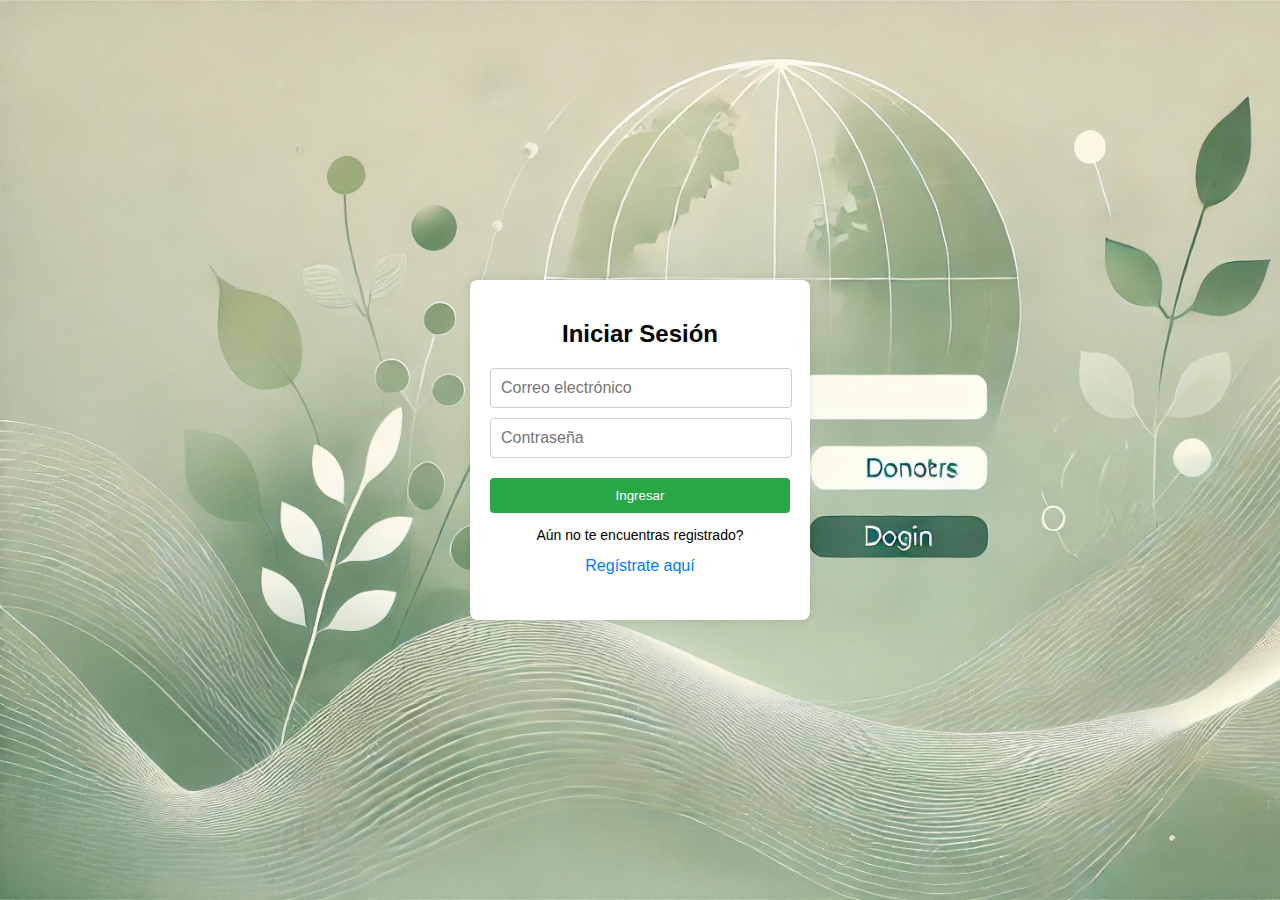
<file: index.html>
<!DOCTYPE html>
<html lang="es">
<head>
    <meta charset="UTF-8">
    <meta name="viewport" content="width=device-width, initial-scale=1.0">
    <title>Login</title>
    <link rel="stylesheet" href="styles.css">
</head>
<body>
    <div class="login-container">
        <h2>Iniciar Sesión</h2>
        <form id="loginForm">
            <input type="email" id="login-email" placeholder="Correo electrónico" required>
            <input type="password" id="login-password" placeholder="Contraseña" required>
            <button type="submit">Ingresar</button>
        </form>
        <p>Aún no te encuentras registrado?</p>
        <a href="registro.html">Regístrate aquí</a>
    </div>
    <script src="appreg.js"></script>
</body>
</html>
</file>
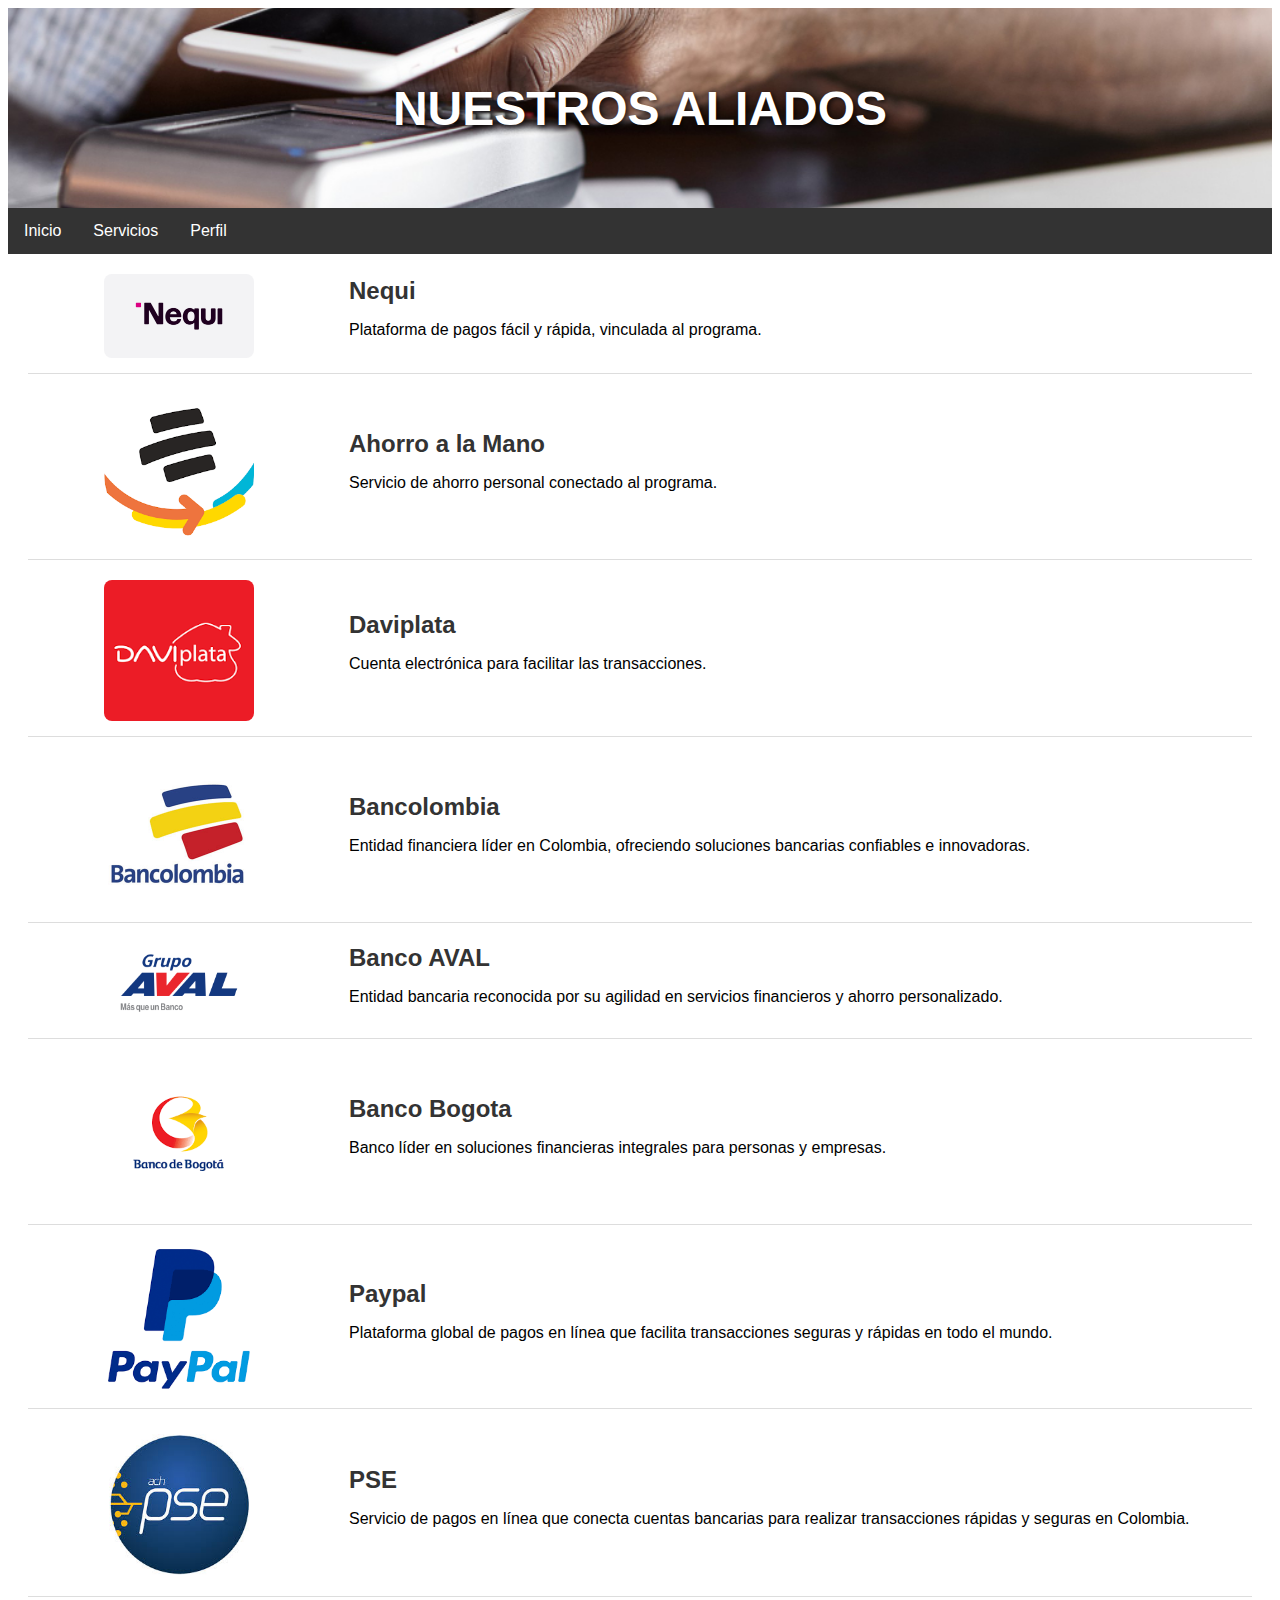
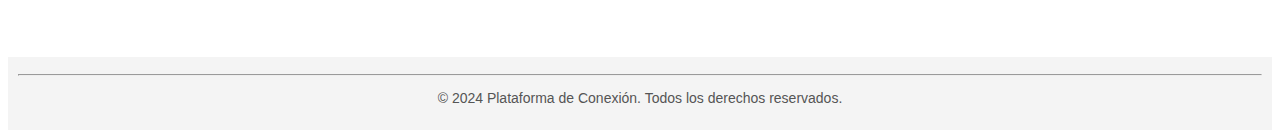
<file: informacionBancaria.html>
<!DOCTYPE html>
<html lang="en">
<head>
    <meta charset="UTF-8">
    <meta name="viewport" content="width=device-width, initial-scale=1.0">
    <title>Informacion Bancaria</title>
    <link rel="stylesheet" href="informacionBancaria.css">
</head>
<body>
    <header>
        <h1 id="title">Nuestros Aliados</h1>
    </header>
    <nav class="navbar">
        <a href="panelorg.html">Inicio</a>
        <div class="dropdown">
            <button class="dropbtn">Servicios</button>
            <div class="dropdown-content">
                <a href="">Historial de Donaciones</a>
                <a href="paneldon.html">Proyectos Activos</a>
            </div>
        </div>
        <div class="dropdown">
            <button class="dropbtn">Perfil</button>
            <div class="dropdown-content">
                <a href="infoGeneral.html">Informacion General</a>
                <a href="informacionBancaria.html">Informacion Bancaria</a>
                <a href="index.html">Cerrar Sesion</a>
            </div>
        </div>
    </nav>
    <main>
        <section class="banco-section">
            <div class="image-container">
                <img src="./nequi-nuevo-logotipo-1200x670.jpg" alt="Imagen de Nequi">
            </div>
            <div class="banco-info">
                <h2>Nequi</h2>
                <p>Plataforma de pagos fácil y rápida, vinculada al programa.</p>
            </div>
        </section>
        <section class="banco-section">
            <div class="image-container">
                <img src="./a la mano.jpg" alt="Imagen de Ahorro a la Mano">
            </div>
            <div class="banco-info">
                <h2>Ahorro a la Mano</h2>
                <p>Servicio de ahorro personal conectado al programa.</p>
            </div>
        </section>
        <section class="banco-section">
            <div class="image-container">
                <img src="./descarga.png" alt="Imagen de Daviplata">
            </div>
            <div class="banco-info">
                <h2>Daviplata</h2>
                <p>Cuenta electrónica para facilitar las transacciones.</p>
            </div>
        </section>
        <section class="banco-section">
            <div class="image-container">
                <img src="./logo-bancolombia.jpg" alt="Imagen Bancolombia">
            </div>
            <div class="banco-info">
                <h2>Bancolombia</h2>
                <p>Entidad financiera líder en Colombia, ofreciendo soluciones bancarias confiables e innovadoras.</p>
            </div>
        </section>
        <section class="banco-section">
            <div class="image-container">
                <img src="./Logo_Grupo_Aval.png" alt="Imagen Banco AVAL">
            </div>
            <div class="banco-info">
                <h2>Banco AVAL</h2>
                <p>Entidad bancaria reconocida por su agilidad en servicios financieros y ahorro personalizado.</p>
            </div>
        </section>
        <section class="banco-section">
            <div class="image-container">
                <img src="./images.png" alt="Imagen Banco Bogota">
            </div>
            <div class="banco-info">
                <h2>Banco Bogota</h2>
                <p>Banco líder en soluciones financieras integrales para personas y empresas.</p>
            </div>
        </section>
        <section class="banco-section">
            <div class="image-container">
                <img src="./paypal.png" alt="Imagen Paypal">
            </div>
            <div class="banco-info">
                <h2>Paypal</h2>
                <p>Plataforma global de pagos en línea que facilita transacciones seguras y rápidas en todo el mundo.</p>
            </div>
        </section>
        <section class="banco-section">
            <div class="image-container">
                <img src="./pse.jpg" alt="Imagen PSE">
            </div>
            <div class="banco-info">
                <h2>PSE</h2>
                <p>Servicio de pagos en línea que conecta cuentas bancarias para realizar transacciones rápidas y seguras en Colombia.</p>
            </div>
        </section>
          
    </main>
    <footer>
        <hr>
        <p>&copy; 2024 Plataforma de Conexión. Todos los derechos reservados.</p>
    </footer>
</body>
</html>
</file>
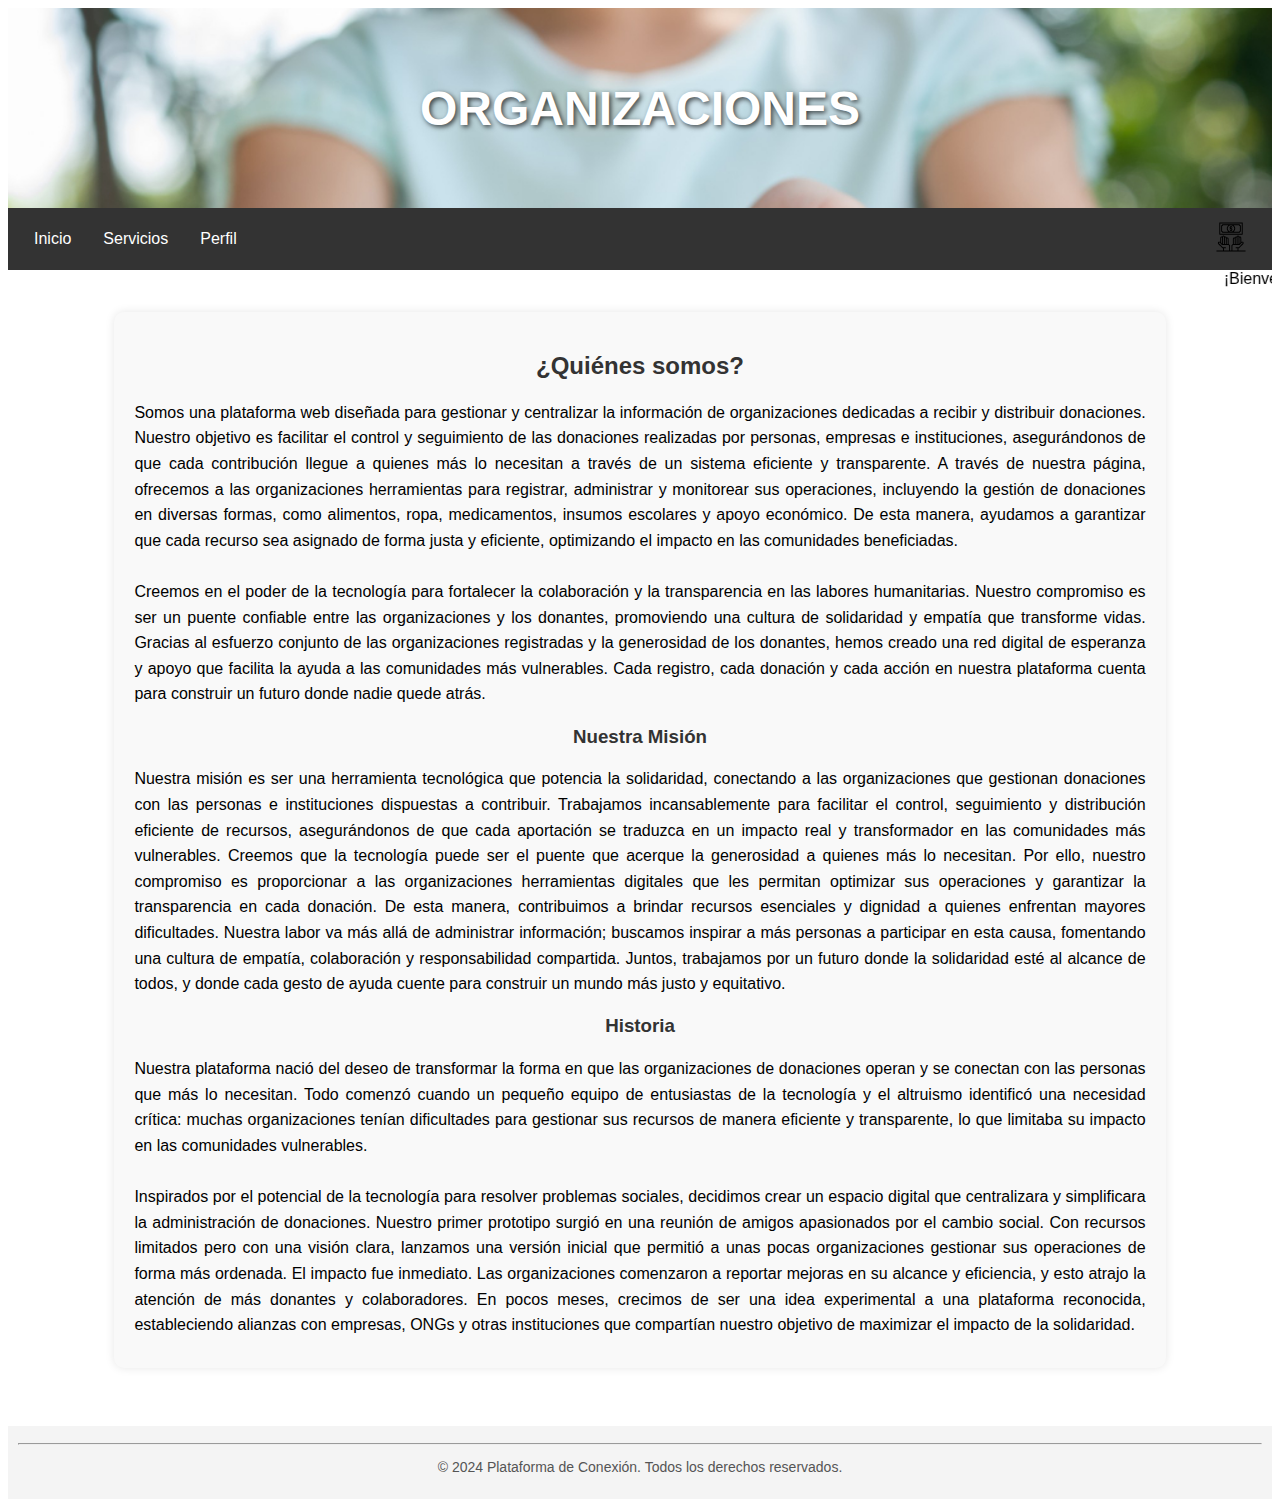
<file: panelorg.html>
<!DOCTYPE html>
<html lang="en">
<head>
    <meta charset="UTF-8">
    <meta name="viewport" content="width=device-width, initial-scale=1.0">
    <title>Organizaciones</title>
    <link rel="stylesheet" href="panelorg.css">
</head>
<body>
    <header>
        <h1 id="title">Organizaciones</h1>
    </header>
    <nav class="navbar">
        <a href="">Inicio</a>
        <div class="dropdown">
            <button class="dropbtn">Servicios</button>
            <div class="dropdown-content">
                <a href="">Historial de Donaciones</a>
                <a href="paneldon.html">Proyectos Activos</a>
            </div>
        </div>
        <div class="dropdown">
            <button class="dropbtn">Perfil</button>
            <div class="dropdown-content">
                <a href="infoGeneral.html">Informacion General</a>
                <a href="informacionBancaria.html">Informacion Bancaria</a>
                <a href="index.html">Cerrar Sesion</a>
            </div>
        </div>
        <a href="./recaudacion.html" class="navbar-svg">
            <img src="./icons/money_4304353.svg" alt="Recaudación" />
        </a>
    </nav>
    <marquee behavior="scroll" direction="left">
        ¡Bienvenido a la Info de organización! &nbsp;&nbsp;&nbsp;&nbsp;&nbsp; Aquí puedes ver toda la información relacionada con la organización!!!
    </marquee>    
    <main>
        <section class="about-us">
            <h2>¿Quiénes somos?</h2>
            <p>
                Somos una plataforma web diseñada para gestionar y centralizar la información de organizaciones dedicadas a recibir y distribuir 
                donaciones. Nuestro objetivo es facilitar el control y seguimiento de las donaciones realizadas por personas, empresas e 
                instituciones, asegurándonos de que cada contribución llegue a quienes más lo necesitan a través de un sistema eficiente y transparente.  
                A través de nuestra página, ofrecemos a las organizaciones herramientas para registrar, administrar y monitorear sus operaciones, 
                incluyendo la gestión de donaciones en diversas formas, como alimentos, ropa, medicamentos, insumos escolares y apoyo económico. De esta 
                manera, ayudamos a garantizar que cada recurso sea asignado de forma justa y eficiente, optimizando el impacto en las comunidades beneficiadas.  
                <br><br>
                Creemos en el poder de la tecnología para fortalecer la colaboración y la transparencia en las labores humanitarias. Nuestro compromiso 
                es ser un puente confiable entre las organizaciones y los donantes, promoviendo una cultura de solidaridad y empatía que transforme vidas.  
                Gracias al esfuerzo conjunto de las organizaciones registradas y la generosidad de los donantes, hemos creado una red digital de esperanza 
                y apoyo que facilita la ayuda a las comunidades más vulnerables. Cada registro, cada donación y cada acción en nuestra plataforma cuenta para 
                construir un futuro donde nadie quede atrás.
            </p>
            <h3>Nuestra Misión</h3>
            <p>
                Nuestra misión es ser una herramienta tecnológica que potencia la solidaridad, conectando a las organizaciones que gestionan donaciones 
                con las personas e instituciones dispuestas a contribuir. Trabajamos incansablemente para facilitar el control, seguimiento y distribución 
                eficiente de recursos, asegurándonos de que cada aportación se traduzca en un impacto real y transformador en las comunidades más vulnerables.  
                Creemos que la tecnología puede ser el puente que acerque la generosidad a quienes más lo necesitan. Por ello, nuestro compromiso es 
                proporcionar a las organizaciones herramientas digitales que les permitan optimizar sus operaciones y garantizar la transparencia en 
                cada donación. De esta manera, contribuimos a brindar recursos esenciales y dignidad a quienes enfrentan mayores dificultades.  
                Nuestra labor va más allá de administrar información; buscamos inspirar a más personas a participar en esta causa, fomentando una 
                cultura de empatía, colaboración y responsabilidad compartida. Juntos, trabajamos por un futuro donde la solidaridad esté al alcance 
                de todos, y donde cada gesto de ayuda cuente para construir un mundo más justo y equitativo.  
            </p>
            <h3>Historia</h3>
            <p>
                Nuestra plataforma nació del deseo de transformar la forma en que las organizaciones de donaciones operan y se conectan con las personas que más 
                lo necesitan. Todo comenzó cuando un pequeño equipo de entusiastas de la tecnología y el altruismo identificó una necesidad crítica: muchas 
                organizaciones tenían dificultades para gestionar sus recursos de manera eficiente y transparente, lo que limitaba su impacto en las comunidades 
                vulnerables.
                <br><br>
                Inspirados por el potencial de la tecnología para resolver problemas sociales, decidimos crear un espacio digital que centralizara y simplificara 
                la administración de donaciones. Nuestro primer prototipo surgió en una reunión de amigos apasionados por el cambio social. Con recursos limitados 
                pero con una visión clara, lanzamos una versión inicial que permitió a unas pocas organizaciones gestionar sus operaciones de forma más ordenada.
                El impacto fue inmediato. Las organizaciones comenzaron a reportar mejoras en su alcance y eficiencia, y esto atrajo la atención de más donantes y 
                colaboradores. En pocos meses, crecimos de ser una idea experimental a una plataforma reconocida, estableciendo alianzas con empresas, ONGs y otras 
                instituciones que compartían nuestro objetivo de maximizar el impacto de la solidaridad.
            </p>
        </section>
        <br>
        <section>

        </section>
    </main>
    <footer>
        <hr>
        <p>&copy; 2024 Plataforma de Conexión. Todos los derechos reservados.</p>
    </footer>
</body>
</html>
</file>
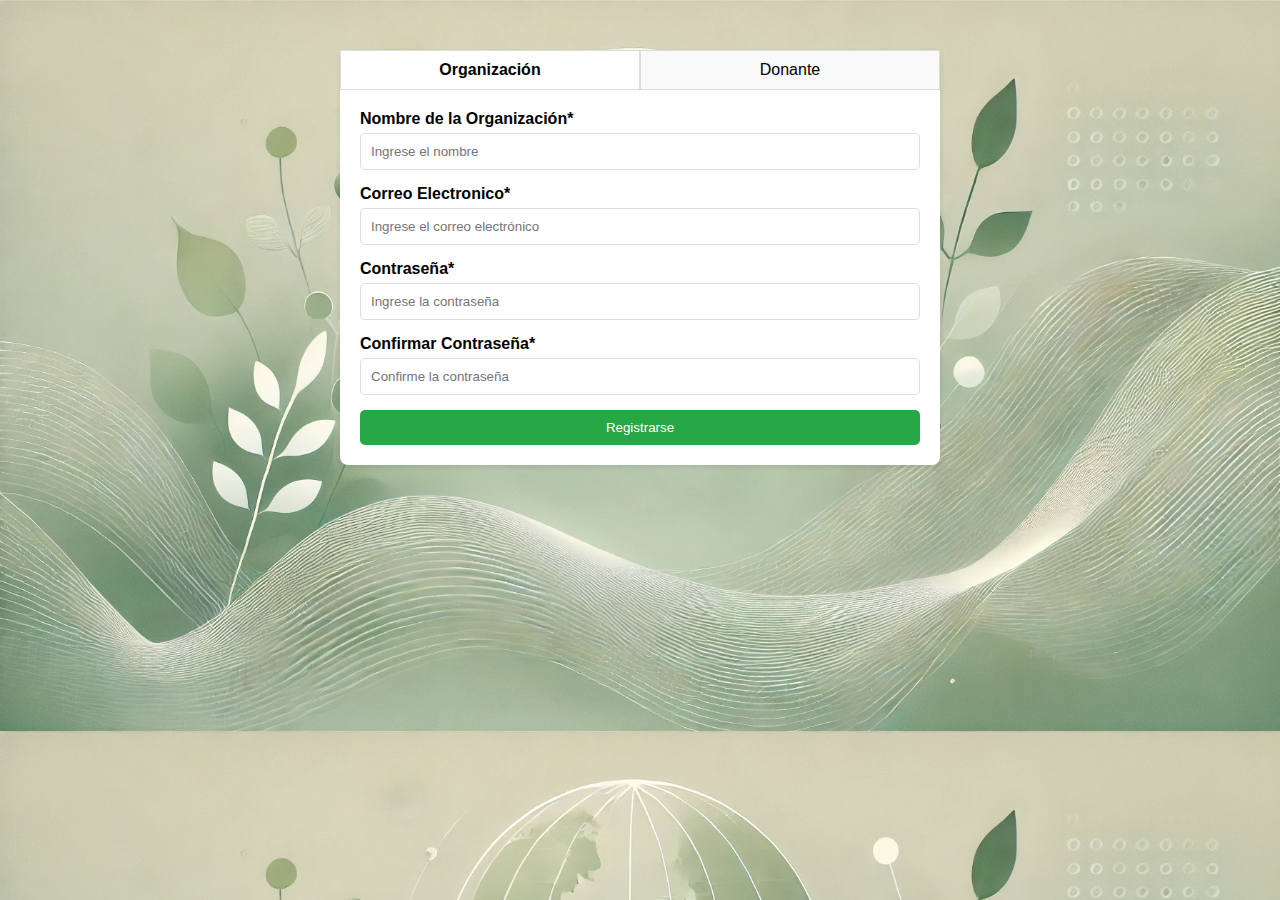
<file: registro.html>
<!DOCTYPE html>
<html lang="en">
<head>
    <meta charset="UTF-8">
    <meta name="viewport" content="width=device-width, initial-scale=1.0">
    <title>Formulario de Organización y Donante</title>
    <link rel="stylesheet" href="stylesregistro.css">
</head>
<body>
    <!-- Opcion Organicacion o Donante -->
    <!-- Opcion Organizacion = Rol Org  -->
    <!-- Opcion Donante = Rol Don  -->
    <!-- Tabla User = name, email, pass, rol  -->
    <!-- user.rol === org ? panelOrg.html : panelDon.html-->
    <!-- Alter table User column affect rol -->


    <!-- Tabla User = name, email, pass, rol  -->
    <!-- bryan, bryanpercy77@gmail.com, 1234, donante -->
    <!-- Fundacion pies descalzos, fpdz77@gmail.com, 1234, organizacion -->

    <!-- Insert Table User -->
     

    <div class="container">
        <div class="tabs">
            <div class="tab active" onclick="showTab('organizacion')">Organización</div>
            <div class="tab" onclick="showTab('donante')">Donante</div>
        </div>
        <div class="form-container active" id="organizacion">
            <form>
                <label for="org-name">Nombre de la Organización*</label>
                <input type="text" id="org-name" placeholder="Ingrese el nombre">

                <label for="rep-email">Correo Electronico*</label>
                <input type="email" id="rep-email" placeholder="Ingrese el correo electrónico">

                <label for="password">Contraseña*</label>
                <input type="password" id="password" placeholder="Ingrese la contraseña">

                <label for="confirm-password">Confirmar Contraseña*</label>
                <input type="password" id="confirm-password" placeholder="Confirme la contraseña">

                <button type="submit">Registrarse</button>
            </form>
        </div>
        <div class="form-container" id="donante">
            <form>
                <label for="don-name">Nombre:</label>
                <input type="text" id="don-name" placeholder="Ingrese el nombre*">

                <label for="rep-email">Correo Electronico:</label>
                <input type="email" id="rep-email" placeholder="Ingrese su correo electrónico*">

                <label for="password">Contraseña:</label>
                <input type="password" id="password" placeholder="Ingrese una contraseña*">

                <label for="confirm-password">Confirmar Contraseña:</label>
                <input type="password" id="confirm-password" placeholder="Confirmar contraseña*">

                <button type="submit">Registrarse</button>
            </form>
        </div>
    </div>
    <script src="app.js"></script>
</body>
</html>
</file>
<file: styles.css>
body {
    font-family: Arial, sans-serif;
    display: flex;
    justify-content: center;
    align-items: center;
    height: 100vh;
    margin: 0;
    background-image: url(assets/fondo.webp);
    background-size: cover;
}

.login-container {
    background: #fff;
    padding: 20px;
    border-radius: 8px;
    box-shadow: 0 0 10px rgba(0, 0, 0, 0.1);
    width: 300px;
    height: 300px;
}

.login-container h2 {
    text-align: center;
    margin-bottom: 20px;
}

.login-container p {
    text-align: center;
    font-size: 14px;
}

.login-container input {
    width: 280px;
    padding: 10px;
    margin-bottom: 10px;
    border: 1px solid #ccc;
    border-radius: 4px;
    font-size: 16px;

}

.login-container button {
    width: 100%;
    padding: 10px;
    background-color: #28a745;
    color: white;
    border: none;
    border-radius: 4px;
    cursor: pointer;
    margin-top: 10px;
}

.login-container button:hover {
    background-color: #558457;
}

.login-container a {
    display: block;
    text-align: center;
    margin-top: 10px;
    color: #007bff;
    text-decoration: none;
    margin-bottom: 15px;
}

.login-container a:hover {
    text-decoration: underline;
}
</file>
<file: informacionBancaria.css>
body {
    font-family: Verdana, Geneva, Tahoma, sans-serif;
}

header {
    background-image: url('./9079.jpg');
    background-size: cover;
    background-position: center;
    height: 200px;
    display: flex;
    justify-content: center;
    align-items: center;
    color: white;
    text-shadow: 2px 2px 5px rgba(0, 0, 0, 0.7);
    margin: 0;
    padding: 0;
    position: relative;
}

header h1 {
    font-size: 48px;
    text-transform: uppercase;
}

.navbar {
    overflow: hidden;
    background-color: #333;
}

.navbar a {
    float: left;
    text-decoration: none;
    padding: 14px 16px;
    text-align: center;
    color: white;
    font-size: 16px;
}

.dropdown {
    overflow: hidden;
    float: left;
}

.dropdown .dropbtn {
    font-size: 16px;
    border: none;
    outline: none;
    color: white;
    padding: 14px 16px;
    background-color: inherit;
    font-family: inherit;
    margin: 0;
}

.navbar a:hover, .dropdown:hover .dropbtn {
    background-color: #28a745;
}

.dropdown-content {
    display: none;
    position: absolute;
    background-color: rgb(240, 255, 242);
    min-width: 160px;
    box-shadow: 0px 8px 16px 0px rgba(0, 0, 0, 0.4);
    z-index: 1;
}

.dropdown-content a {
    float: none;
    color: black;
    padding: 12px 16px;
    text-decoration: none;
    display: block;
    text-align: left;
}

.dropdown-content a:hover {
    background-color: rgb(173, 238, 187);
}

.dropdown:hover .dropdown-content {
    display: block;
}

main {
    padding: 20px;
}

.banco-section {
    display: flex;
    align-items: center;
    margin-bottom: 20px;
    border-bottom: 1px solid #ddd;
    padding-bottom: 15px;
}

.image-container {
    flex: 1;
    display: flex;
    justify-content: center;
    align-items: center;
}

.image-container img {
    max-width: 150px;
    height: auto;
    border-radius: 8px;
}

.banco-info {
    flex: 3;
    padding-left: 20px;
}

.banco-info h2 {
    margin: 0 0 10px 0;
    font-size: 24px;
    color: #333;
}

footer {
    text-align: center;
    padding: 10px;
    background-color: #f4f4f4;
    font-size: 14px;
    color: #555;
    margin-top: 20px;
}
</file>
<file: panelorg.css>
body{
    font-family: Verdana, Geneva, Tahoma, sans-serif;
}

header {
    background-image: url('./45707.jpg');
    background-size: cover;
    background-position: center;
    height: 200px;
    display: flex;
    justify-content: center;
    align-items: center;
    color: white;
    text-shadow: 2px 2px 5px rgba(0, 0, 0, 0.7);
    font-family: Verdana, Geneva, Tahoma, sans-serif;
    margin: 0;
    padding: 0;
}

header h1 {
    text-align: center;
    padding: 20px;
    margin: 0;
    font-size: 48px;
    text-transform: uppercase;
}

.navbar {
    display: flex;
    justify-content: space-between;
    align-items: center;
    background-color: #333;
    padding: 0 10px;
}


.navbar a, .dropdown .dropbtn {
    color: white;
    text-decoration: none;
    padding: 14px 16px;
    font-size: 16px;
    display: inline-block;
}

.navbar-svg {
    margin-left: auto;
    padding: 10px;
}

.navbar-svg img {
    height: 30px; 
    width: auto;
    cursor: pointer;
}

.navbar a:hover, .dropdown:hover .dropbtn, .navbar-svg:hover img {
    background-color: #28a745; 
    border-radius: 5px;
}

.dropdown{
    overflow: hidden;
    float: left;
}

.dropdown .dropbtn{

    font-size: 16px;
    border: none;
    outline: none;
    color: white;
    padding: 14px 16px;
    background-color: inherit;
    font-family: inherit;
    margin: 0;

}

.navbar a:hover, .dropdown:hover .dropbtn{
    background-color: #28a745;
}

.dropdown-content{
    
    display: none;
    position: absolute;
    background-color: rgb(240, 255, 242);
    min-width: 160px;
    box-shadow: 0px 8px 16px 0px rgba(0, 0, 0, 0.4);
    z-index: 1;
}

.dropdown-content a{
    float: none;
    color: black;
    padding: 12px 16px;
    text-decoration: none;
    display: block;
    text-align: left;
}

.dropdown-content a:hover{
    background-color: rgb(173, 238, 187);
}


.dropdown:hover .dropdown-content{
       display: block; 
}

.marquee {
    overflow: hidden;
    white-space: nowrap;
    box-sizing: border-box;
}

.marquee p {
    display: inline-block;
    padding-left: 100%; 
    animation: marquee 10s linear infinite;
}


.about-us {
    background-color: #f9f9f9;
    padding: 20px;
    margin: 20px auto;
    border-radius: 10px;
    box-shadow: 0 0 10px rgba(0, 0, 0, 0.1);
    width: 80%;
}

.about-us h2, .about-us h3 {
    color: #333;
    text-align: center;
}

.about-us p {
    font-size: 16px;
    line-height: 1.6;
    text-align: justify;
    margin: 10px 0;
}

footer {
    text-align: center;
    padding: 10px;
    background-color: #f4f4f4;
    font-size: 14px;
    color: #555;
    margin-top: 20px;
}
</file>
<file: stylesregistro.css>
body {
    font-family: Arial, sans-serif;
    margin: 0;
    padding: 0;
    background-color: #f4f4f4;
    background-image: url(assets/fondo.webp);
    background-size: cover;
}

.container {
    width: 90%;
    max-width: 600px;
    margin: 50px auto;
    background: #fff;
    border-radius: 8px;
    box-shadow: 0 2px 5px rgba(0, 0, 0, 0.1);
}

.tabs {
    display: flex;
    cursor: pointer;
    border-bottom: 1px solid #ddd;
}

.tab {
    flex: 1;
    text-align: center;
    padding: 10px;
    background: #f9f9f9;
    border: 1px solid #ddd;
    border-bottom: none;
    transition: background 0.3s;
}

.tab.active {
    background: #fff;
    font-weight: bold;
}

.form-container {
    display: none;
    padding: 20px;
}

.form-container.active {
    display: block;
}

form {
    display: flex;
    flex-direction: column;
}

label {
    margin-bottom: 5px;
    font-weight:bolder;
}

input, select {
    padding: 10px;
    margin-bottom: 15px;
    border: 1px solid #ddd;
    border-radius: 5px;
    width: 100%;
    box-sizing: border-box;
}

button {
    padding: 10px;
    background: #28a745;
    color: #fff;
    border: none;
    border-radius: 5px;
    cursor: pointer;
    transition: background 0.3s;
}

button:hover {
    background: #218838;
}
</file>
